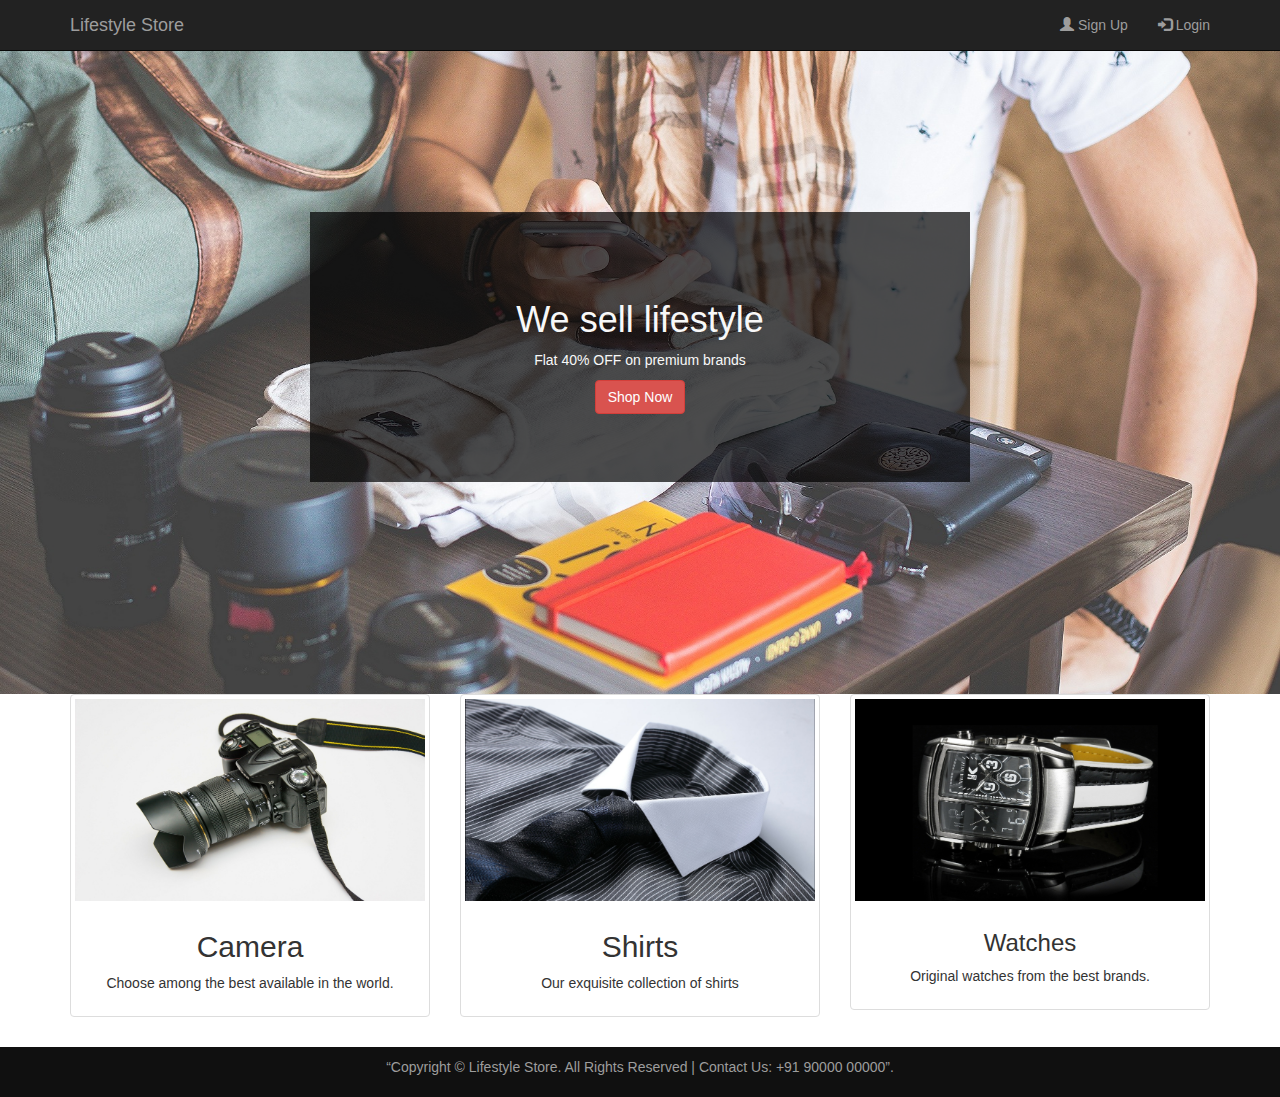
<file: public_html/index.html>
<!DOCTYPE html>
<!--
To change this license header, choose License Headers in Project Properties.
To change this template file, choose Tools | Templates
and open the template in the editor.
-->
<html>
    <head>
        <title>Lifestyle Store</title>
        <link rel="stylesheet" href="bootstrap/bootstrap-3.3.7-dist/css/bootstrap.min.css" type="text/css"/>

          <script type="text/javascript" src="bootstrap/bootstrap-3.3.7-dist/js/jquery-3.5.1.min.js"></script>
        <script type="text/javascript" src="bootstrap/bootstrap-3.3.7-dist/js/bootstrap.min.js"></script>
        <meta name="viewport" content="width=device-width, initial-scale=1.0">
       
        <link rel="stylesheet" type="text/css" href="css3.css">
    </head>
    <body>
        <nav class="navbar navbar-inverse navbar-fixed-top">
            <div class="container">
                <div class="navbar-header">
                    <button type="button" class="navbar-toggle" data-toggle="collapse" data-target="#myNavbar">
                        <span class="icon-bar"></span>
                        <span class="icon-bar"></span>
                        <span class="icon-bar"></span>
                        
                    </button>
                    <a href="#" class="navbar-brand">Lifestyle Store</a>
                </div>
                <div class="collapse navbar-collapse" id="myNavbar">
                    <ul class="nav navbar-nav navbar-right">
                        
                        <li><a href="signup.html"><span class="glyphicon glyphicon-user"></span> Sign Up</a></li>
                        <li><a href="login.html"><span class="glyphicon glyphicon-log-in"></span> Login</a></li>
                    </ul>
                </div>
            </div>
          </nav>
        <div id="banner_image">
            <div class="container">
                <center>
                <div id="banner_content">
                    <h1>We sell lifestyle</h1>
                     <p>Flat 40% OFF on premium brands</p>
                     <a href="products.html" class="btn btn-danger">Shop Now</a>
                </div>
                </center>
            </div>
        </div>
        <div class="container">
         <div class="row text-center">
            <div class="col-sm-4">
                <div class="thumbnail">
                    <img src="image/1.jpg" alt="Responsive image">
                    <div class="caption">
                        <h2>Camera</h2>
                        <p>Choose among the best available in the world.</p>
                    </div>
                   
                    </div>
            </div>
            <div class="col-sm-4">
                <div class="thumbnail">
                    <img src="image/8.jpg" alt="Responsive image">
                    <div class="caption">
                        <h2>Shirts</h2>
                        <p>Our exquisite collection of shirts</p>
                    </div>
                   
                    </div>
            </div>
            <div class="col-sm-4">
                <div class="thumbnail">
                    <img src="image/7.jpg" alt="Responsive image">
                    <div class="caption">
                        <h3>Watches</h3>
                        <p>Original watches from the best brands.</p>
                    </div>
                    
                    </div>
            </div>
            
        </div>
        </div>
        <footer> 
            <div class="container">
                <center>
                    <p>“Copyright © Lifestyle Store. All Rights Reserved | Contact Us: +91 90000 00000”.</p>
                </center>
            </div>
        </footer>
    </body>
</html>
</file>
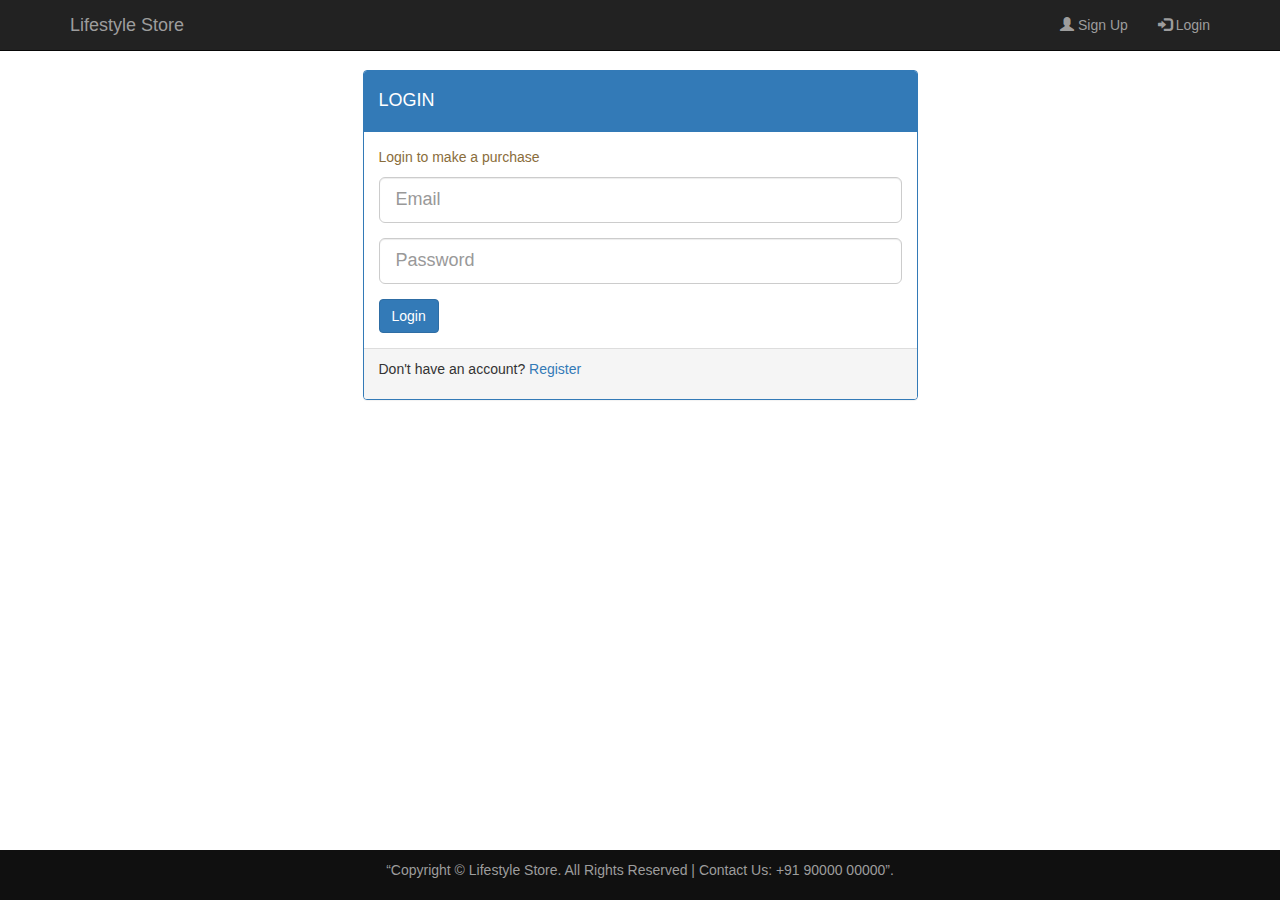
<file: public_html/login.html>
<!DOCTYPE html>
<!--
To change this license header, choose License Headers in Project Properties.
To change this template file, choose Tools | Templates
and open the template in the editor.
-->
<html>
    <head>
        <title>login</title>
       <link rel="stylesheet" href="bootstrap/bootstrap-3.3.7-dist/css/bootstrap.min.css" type="text/css"/>

          <script type="text/javascript" src="bootstrap/bootstrap-3.3.7-dist/js/jquery-3.5.1.min.js"></script>
        <script type="text/javascript" src="bootstrap/bootstrap-3.3.7-dist/js/bootstrap.min.js"></script>
        <meta name="viewport" content="width=device-width, initial-scale=1.0">
        <link rel="stylesheet" type="text/css" href="css2.css">
    </head>
    <body>
     <nav class="navbar navbar-inverse navbar-fixed-top">
            <div class="container">
                <div class="navbar-header">
                    <button type="button" class="navbar-toggle" data-toggle="collapse" data-target="#myNavbar">
                        <span class="icon-bar"></span>
                        <span class="icon-bar"></span>
                        <span class="icon-bar"></span>
                        
                    </button>
                    <a href="index.html" class="navbar-brand">Lifestyle Store</a>
                </div>
                <div class="collapse navbar-collapse" id="myNavbar">
                    <ul class="nav navbar-nav navbar-right">
                        
                        <li><a href="signup.html"><span class="glyphicon glyphicon-user"></span> Sign Up</a></li>
                        <li><a href="login.html"><span class="glyphicon glyphicon-log-in"></span> Login</a></li>
                    </ul>
                </div>
            </div>
          </nav>
    
         <div class="container">
             
            <div class="row row_style">
                
                <div class="col-xs-6 col-xs-offset-3">
                    
                    <div class="panel panel-primary">
                        <div class="panel-heading">
                            <h4>LOGIN</h4>
                        </div>
                        <div class="panel-body">
                            <p class="text-warning">Login to make a purchase</p>
                            
                            <form>
                        <div class="form-group">
                            
                        <input type="email" class="form-control input-lg" placeholder="Email"  name="email">
                        </div>
                        <div class="form-group">
                            
                            <input type="password" class="form-control input-lg" placeholder="Password" name="password">
                        </div>
                            </form>
                            <button class="btn btn-primary">Login</button>
                        </div>
                       
                    
                     <div class="panel-footer">
                            <p>Don't have an account?<a href="signup.html"> Register</a></p>
                     </div>
                        </div>
                </div>
                
            </div>
             
        </div>
       <footer>
            <div class="container">
                <center>
                    <p>“Copyright © Lifestyle Store. All Rights Reserved | Contact Us: +91 90000 00000”.</p>
                </center>
            </div>
        </footer>
    </body>
</html>
</file>
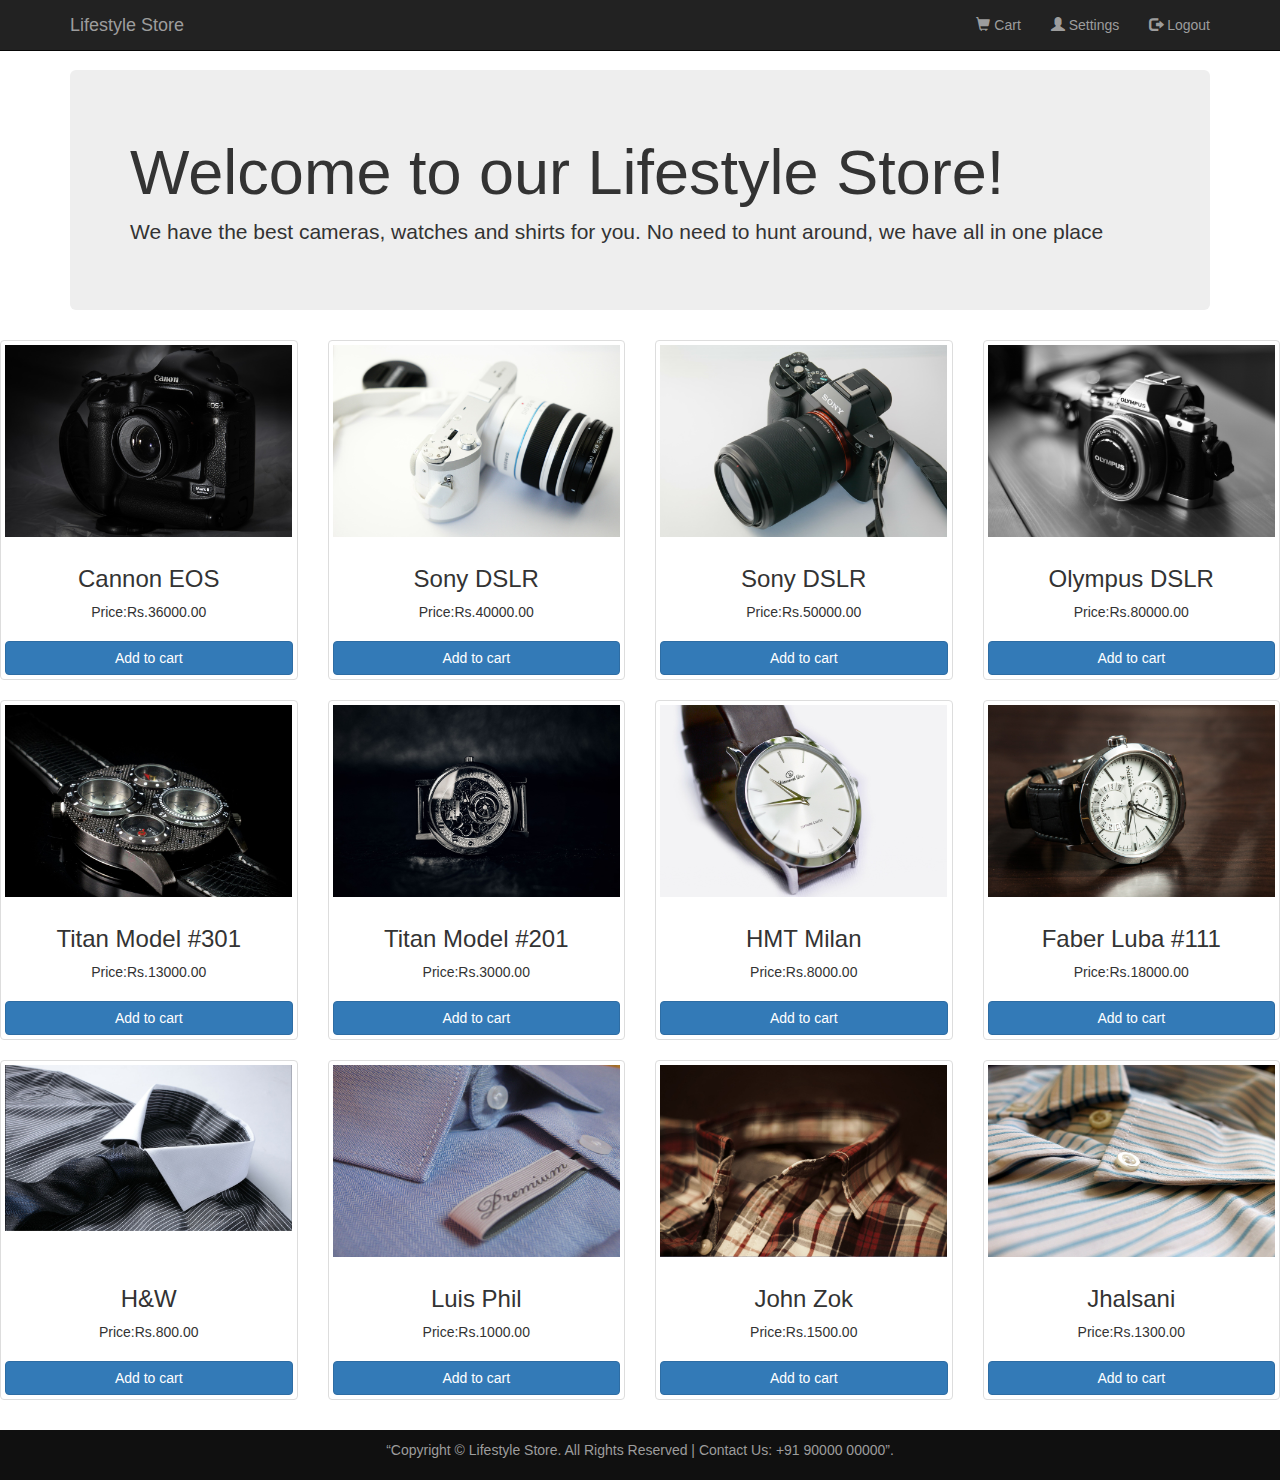
<file: public_html/products.html>
<!DOCTYPE html>
<!--
To change this license header, choose License Headers in Project Properties.
To change this template file, choose Tools | Templates
and open the template in the editor.
-->
<html>
    <head>
        <title>products</title>
          <link rel="stylesheet" href="bootstrap/bootstrap-3.3.7-dist/css/bootstrap.min.css" type="text/css"/>

          <script type="text/javascript" src="bootstrap/bootstrap-3.3.7-dist/js/jquery-3.5.1.min.js"></script>
        <script type="text/javascript" src="bootstrap/bootstrap-3.3.7-dist/js/bootstrap.min.js"></script>
        <meta name="viewport" content="width=device-width, initial-scale=1.0">
         <link rel="stylesheet" type="text/css" href="css3.css">
    </head>
    <body>
         <nav class="navbar navbar-inverse navbar-fixed-top">
            <div class="container">
                <div class="navbar-header">
                    <button type="button" class="navbar-toggle" data-toggle="collapse" data-target="#myNavbar">
                        <span class="icon-bar"></span>
                        <span class="icon-bar"></span>
                        <span class="icon-bar"></span>
                        
                    </button>
                    <a href="index.html" class="navbar-brand">Lifestyle Store</a>
                </div>
                <div class="collapse navbar-collapse" id="myNavbar">
                    <ul class="nav navbar-nav navbar-right">
                        
                        <li><a href="cart.html"><span class="glyphicon glyphicon-shopping-cart"></span> Cart</a></li>
                        <li><a href="settings.html"><span class="glyphicon glyphicon-user"></span> Settings</a></li>
                        <li><a href="logout.html"><span class="glyphicon glyphicon-log-out"></span> Logout</a></li>
                    </ul>
                </div>
            </div>
          </nav>
        <div class="container">
            <div class="jumbotron">
                <h1>Welcome to our Lifestyle Store!</h1>
                <p>We have the best cameras, watches and shirts for you. No need to hunt around, we have all in one place</p>
            </div>
        </div>
        <div class="row text-center">
            <div class="col-md-3 col-sm-6">
                <div class="thumbnail">
                    <img src="image/5.jpg" alt="Responsive image">
                    <div class="caption">
                        <h3>Cannon EOS</h3>
                        <p>Price:Rs.36000.00</p>
                    </div>
                    <button class="btn btn-primary btn-block">Add to cart</button>
                    </div>
            </div>
            <div class="col-md-3 col-sm-6">
                <div class="thumbnail">
                    <img src="image/2.jpg" alt="Responsive image">
                    <div class="caption">
                        <h3>Sony DSLR</h3>
                        <p>Price:Rs.40000.00</p>
                    </div>
                    <button class="btn btn-primary btn-block">Add to cart</button>
                    </div>
            </div>
            <div class="col-md-3 col-sm-6">
                <div class="thumbnail">
                    <img src="image/3.jpg" alt="Responsive image">
                    <div class="caption">
                        <h3>Sony DSLR</h3>
                        <p>Price:Rs.50000.00</p>
                    </div>
                    <button class="btn btn-primary btn-block">Add to cart</button>
                    </div>
            </div>
            <div class="col-md-3 col-sm-6">
                <div class="thumbnail">
                    <img src="image/4.jpg" alt="Responsive image">
                    <div class="caption">
                        <h3>Olympus DSLR</h3>
                        <p>Price:Rs.80000.00</p>
                    </div>
                    <button class="btn btn-primary btn-block">Add to cart</button>
                    </div>
            </div>
        </div>
        <div class="row text-center">
            <div class="col-md-3 col-sm-6">
                <div class="thumbnail">
                    <img src="image/9.jpg" alt="Responsive image">
                    <div class="caption">
                        <h3>Titan Model #301</h3>
                        <p>Price:Rs.13000.00</p>
                    </div>
                    <button class="btn btn-primary btn-block">Add to cart</button>
                    </div>
            </div>
            <div class="col-md-3 col-sm-6">
                <div class="thumbnail">
                    <img src="image/10.jpg" alt="Responsive image">
                    <div class="caption">
                        <h3>Titan Model #201</h3>
                        <p>Price:Rs.3000.00</p>
                    </div>
                    <button class="btn btn-primary btn-block">Add to cart</button>
                    </div>
            </div>
            <div class="col-md-3 col-sm-6">
                <div class="thumbnail">
                    <img src="image/11.jpg" alt="Responsive image">
                    <div class="caption">
                        <h3>HMT Milan</h3>
                        <p>Price:Rs.8000.00</p>
                    </div>
                    <button class="btn btn-primary btn-block">Add to cart</button>
                    </div>
            </div>
            <div class="col-md-3 col-sm-6">
                <div class="thumbnail">
                    <img src="image/12.jpg" alt="Responsive image">
                    <div class="caption">
                        <h3>Faber Luba #111</h3>
                        <p>Price:Rs.18000.00</p>
                    </div>
                    <button class="btn btn-primary btn-block">Add to cart</button>
                    </div>
            </div>
        </div>
        <div class="row text-center">
            <div class="col-md-3 col-sm-6">
                <div class="thumbnail">
                    <img src="image/p8.jpg" alt="Responsive image">
                    <div class="caption">
                        <h3>H&W</h3>
                        <p>Price:Rs.800.00</p>
                    </div>
                    <button class="btn btn-primary btn-block">Add to cart</button>
                    </div>
            </div>
            <div class="col-md-3 col-sm-6">
                <div class="thumbnail">
                    <img src="image/6.jpg" alt="Responsive image">
                    <div class="caption">
                        <h3>Luis Phil</h3>
                        <p>Price:Rs.1000.00</p>
                    </div>
                    <button class="btn btn-primary btn-block">Add to cart</button>
                    </div>
            </div>
            <div class="col-md-3 col-sm-6">
                <div class="thumbnail">
                    <img src="image/13.jpg" alt="Responsive image">
                    <div class="caption">
                        <h3>John Zok</h3>
                        <p>Price:Rs.1500.00</p>
                    </div>
                    <button class="btn btn-primary btn-block">Add to cart</button>
                    </div>
            </div>
            <div class="col-md-3 col-sm-6">
                <div class="thumbnail">
                    <img src="image/14.jpg" alt="Responsive image">
                    <div class="caption">
                        <h3>Jhalsani</h3>
                        <p>Price:Rs.1300.00</p>
                    </div>
                    <button class="btn btn-primary btn-block">Add to cart</button>
                    </div>
            </div>
        </div>
         <footer>
            <div class="container">
                <center>
                    <p>“Copyright © Lifestyle Store. All Rights Reserved | Contact Us: +91 90000 00000”.</p>
                </center>
            </div>
        </footer>
    </body>
</html>
</file>
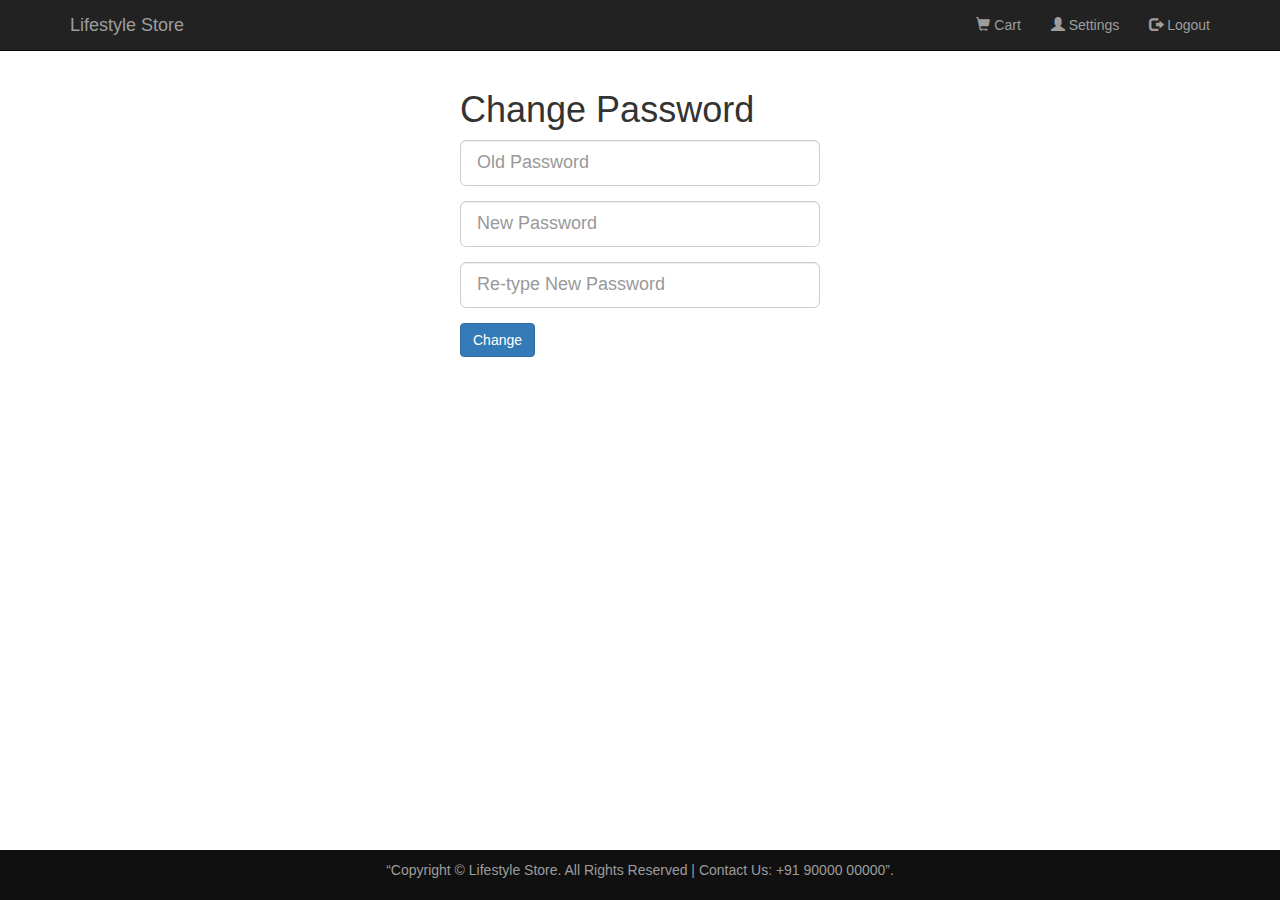
<file: public_html/settings.html>
<!DOCTYPE html>
<!--
To change this license header, choose License Headers in Project Properties.
To change this template file, choose Tools | Templates
and open the template in the editor.
-->
<html>
    <head>
        <title>settings</title>
        <link rel="stylesheet" href="bootstrap/bootstrap-3.3.7-dist/css/bootstrap.min.css" type="text/css"/>

          <script type="text/javascript" src="bootstrap/bootstrap-3.3.7-dist/js/jquery-3.5.1.min.js"></script>
        <script type="text/javascript" src="bootstrap/bootstrap-3.3.7-dist/js/bootstrap.min.js"></script>
        <meta name="viewport" content="width=device-width, initial-scale=1.0">
        <link rel="stylesheet" type="text/css" href="css2.css">
    </head>
    <body>
       <nav class="navbar navbar-inverse navbar-fixed-top">
            <div class="container">
                <div class="navbar-header">
                    <button type="button" class="navbar-toggle" data-toggle="collapse" data-target="#myNavbar">
                        <span class="icon-bar"></span>
                        <span class="icon-bar"></span>
                        <span class="icon-bar"></span>
                        
                    </button>
                    <a href="index.html" class="navbar-brand">Lifestyle Store</a>
                </div>
                <div class="collapse navbar-collapse" id="myNavbar">
                    <ul class="nav navbar-nav navbar-right">
                        
                        <li><a href="cart.html"><span class="glyphicon glyphicon-shopping-cart"></span> Cart</a></li>
                        <li><a href="settings.html"><span class="glyphicon glyphicon-user"></span> Settings</a></li>
                        <li><a href="logout.html"><span class="glyphicon glyphicon-log-out"></span> Logout</a></li>
                    </ul>
                </div>
            </div>
          </nav>
        <div class="container">
            
            <div class="row row_style ">
                <div class="col-xs-4 col-xs-offset-4
                     ">
                    <h1>Change Password</h1>
                    <form>
                        <div class="form-group">
                            <input type="password" class="form-control input-lg" placeholder="Old Password"  name="old password">
                        </div>
                        <div class="form-group">
                            <input type="password" class="form-control input-lg" placeholder="New Password"  name="New Password">
                        </div>
                        <div class="form-group">
                            <input type="password" class="form-control input-lg" placeholder="Re-type New Password"  name="RTNpassword">
                        </div>
                        
                        <input type="submit" value="Change" class="btn btn-primary">
                    </form>
                </div>
            </div>
          
        </div>
        <footer>
            <div class="container">
                <center>
                    <p>“Copyright © Lifestyle Store. All Rights Reserved | Contact Us: +91 90000 00000”.</p>
                </center>
            </div>
        </footer>
    </body>
</html>
</file>
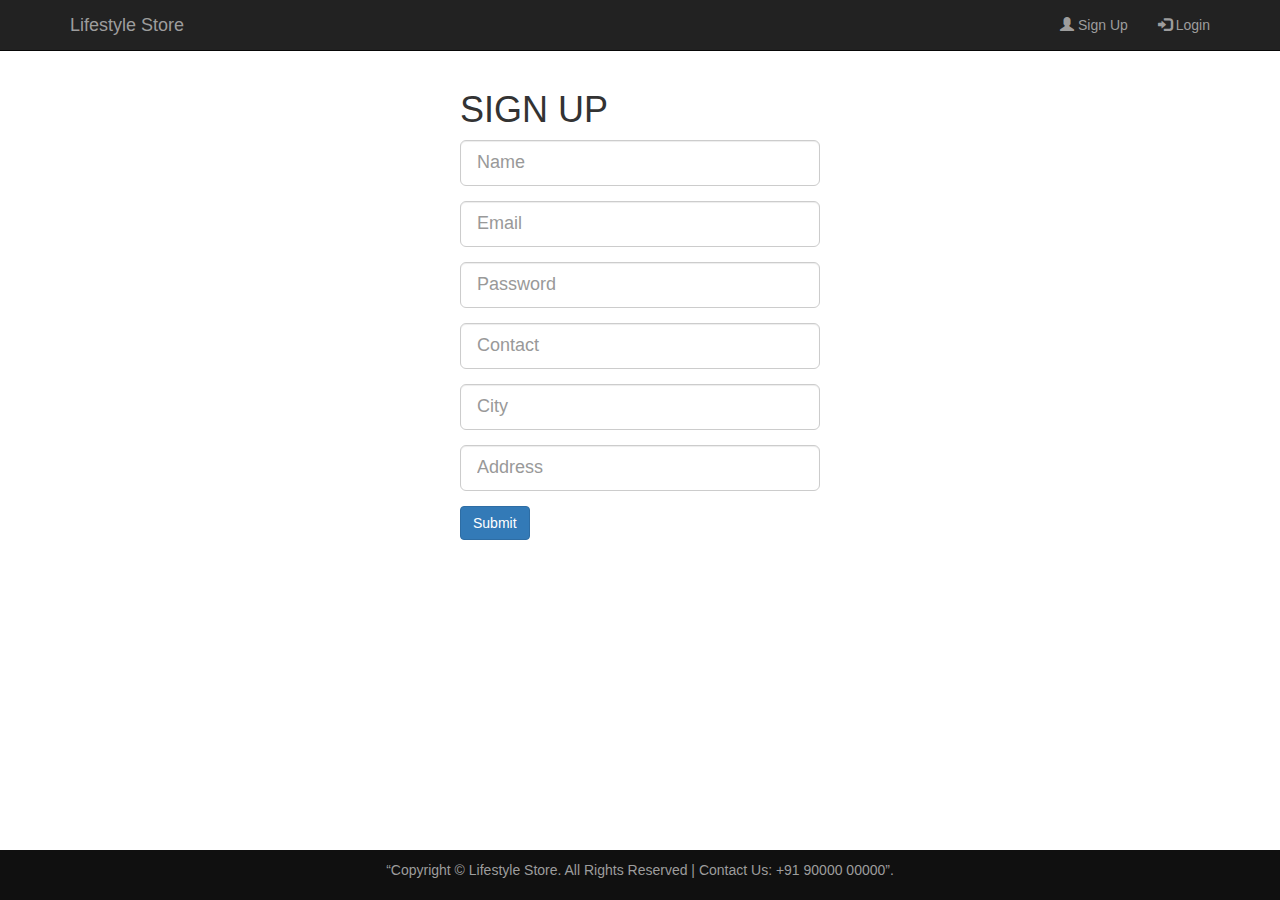
<file: public_html/signup.html>
<!DOCTYPE html>
<!--
To change this license header, choose License Headers in Project Properties.
To change this template file, choose Tools | Templates
and open the template in the editor.
-->
<html>
    <head>
        <title>signup</title>
        <link rel="stylesheet" href="bootstrap/bootstrap-3.3.7-dist/css/bootstrap.min.css" type="text/css"/>

          <script type="text/javascript" src="bootstrap/bootstrap-3.3.7-dist/js/jquery-3.5.1.min.js"></script>
        <script type="text/javascript" src="bootstrap/bootstrap-3.3.7-dist/js/bootstrap.min.js"></script>
        <meta name="viewport" content="width=device-width, initial-scale=1.0">
        <link rel="stylesheet" type="text/css" href="css2.css">
    </head>
    <body>
        <nav class="navbar navbar-inverse navbar-fixed-top">
            <div class="container">
                <div class="navbar-header">
                    <button type="button" class="navbar-toggle" data-toggle="collapse" data-target="#myNavbar">
                        <span class="icon-bar"></span>
                        <span class="icon-bar"></span>
                        <span class="icon-bar"></span>
                        
                    </button>
                    <a href="index.html" class="navbar-brand">Lifestyle Store</a>
                </div>
                <div class="collapse navbar-collapse" id="myNavbar">
                    <ul class="nav navbar-nav navbar-right">
                        
                        <li><a href="signup.html"><span class="glyphicon glyphicon-user"></span> Sign Up</a></li>
                        <li><a href="login.html"><span class="glyphicon glyphicon-log-in"></span> Login</a></li>
                    </ul>
                </div>
            </div>
          </nav>
        <div class="container">
            
            <div class="row row_style ">
                <div class="col-xs-4 col-xs-offset-4
                     ">
                    <h1>SIGN UP</h1>
                    <form>
                        <div class="form-group">
                            <input type="text" class="form-control input-lg" placeholder="Name"  name="name">
                        </div>
                        <div class="form-group">
                            <input type="email" class="form-control input-lg" placeholder="Email"  name="email">
                        </div>
                        <div class="form-group">
                            <input type="password" class="form-control input-lg" placeholder="Password"  name="password">
                        </div>
                        <div class="form-group">
                            <input type="number" class="form-control input-lg" placeholder="Contact"  name="contact">
                        </div>
                        <div class="form-group">
                            <input type="text" class="form-control input-lg" placeholder="City"  name="city">
                        </div>
                        <div class="form-group">
                            <input type="text" class="form-control input-lg" placeholder="Address"  name="address">
                        </div>
                        <input type="submit" value="Submit" class="btn btn-primary">
                    </form>
                </div>
            </div>
          
        </div>
             <footer>
            <div class="container">
                <center>
                    <p>“Copyright © Lifestyle Store. All Rights Reserved | Contact Us: +91 90000 00000”.</p>
                </center>
            </div>
        </footer>
            
            
    </body>
</html>
</file>
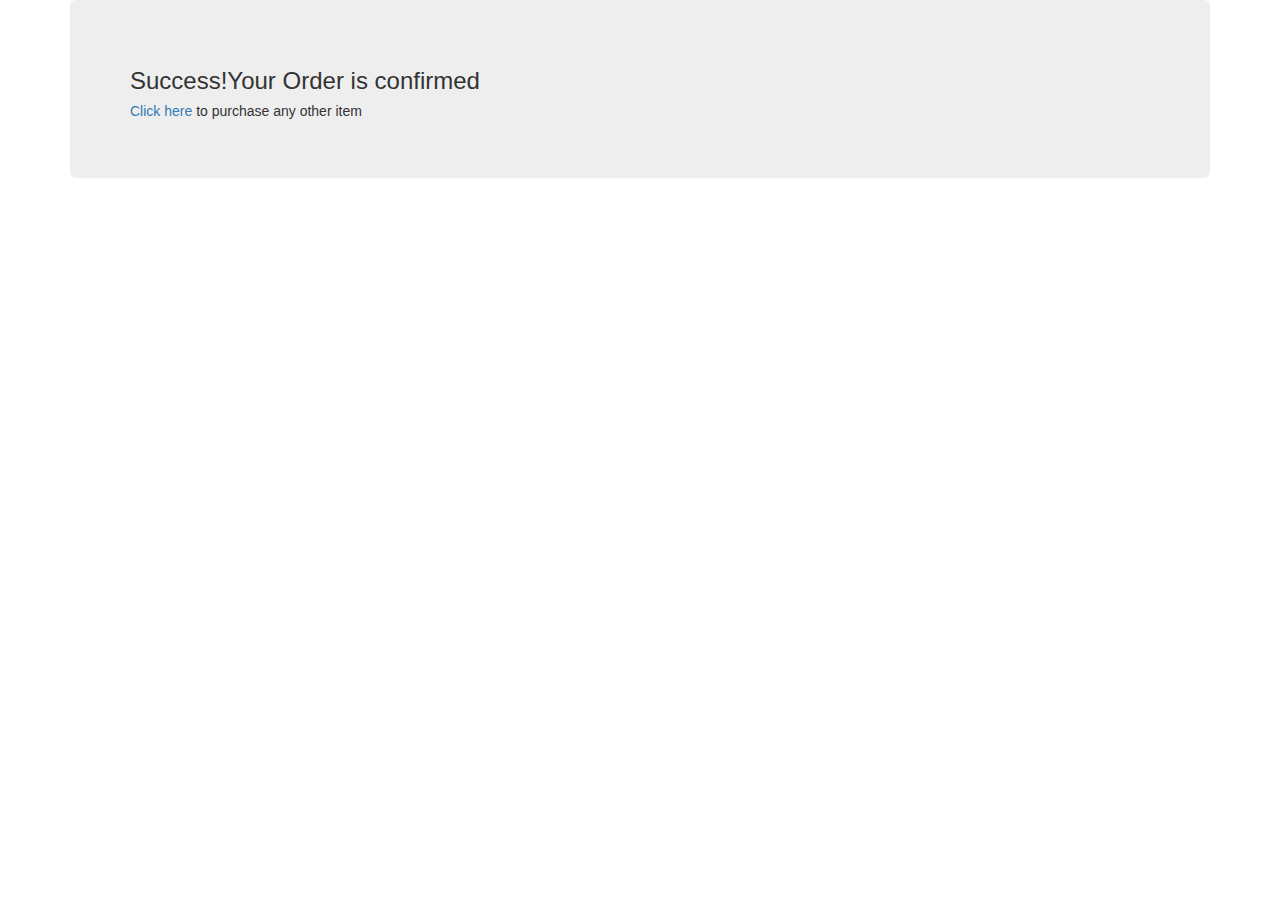
<file: public_html/success.html>
<!DOCTYPE html>
<!--
To change this license header, choose License Headers in Project Properties.
To change this template file, choose Tools | Templates
and open the template in the editor.
-->
<html>
    <head>
        <title>success</title>
       <link rel="stylesheet" href="bootstrap/bootstrap-3.3.7-dist/css/bootstrap.min.css" type="text/css"/>

          <script type="text/javascript" src="bootstrap/bootstrap-3.3.7-dist/js/jquery-3.5.1.min.js"></script>
        <script type="text/javascript" src="bootstrap/bootstrap-3.3.7-dist/js/bootstrap.min.js"></script>
        <meta name="viewport" content="width=device-width, initial-scale=1.0">
        <link rel="stylesheet" type="text/css" href="css2.css">
       
    </head>
    <body>
       <div class="container">
            <div class="jumbotron">
                <h3>Success!Your Order is confirmed</h3>
                <h5><a href="products.html">Click here</a> to purchase any other item</h5>
            </div>
        </div>
    </body>
</html>
</file>
<file: public_html/css3.css>
/*
To change this license header, choose License Headers in Project Properties.
To change this template file, choose Tools | Templates
and open the template in the editor.
*/
/* 
    Created on : 26 May, 2020, 3:05:22 PM
    Author     : Subash Vasan S S
*/
#banner_image{
    padding-top: 75px;
   padding-bottom: 75px;
  
   text-align: center;
   color: #f8f8f8;
   background: url("image/intro-bg_1.jpg")no-repeat center center;
   background-size: cover;
  
}

#banner_content{
    position: relative;
    padding-top: 6%;
    padding-bottom: 6%;
    margin-top: 12%;
    margin-bottom: 12%;
    background-color: rgba(0, 0, 0, 0.7);
    max-width: 660px;
}
footer{
     margin-top: 10px;
    padding: 10px 0;
    background-color: #101010;
    color:#9d9d9d;
    bottom: 0;
    width: 100%;
  
}
 .jumbotron{
                margin-top: 70px;
            }
</file>
<file: public_html/css2.css>
/*
To change this license header, choose License Headers in Project Properties.
To change this template file, choose Tools | Templates
and open the template in the editor.
*/
/* 
    Created on : 25 May, 2020, 9:53:27 PM
    Author     : Subash Vasan S S
*/


footer{
     position: fixed;
    padding: 10px 0;
    background-color: #101010;
    color:#9d9d9d;
    bottom: 0;
    width: 100%;
    margin-top: 10px;
}

.row_style{
                margin-top: 70px;
               
            }
           
            table{
                margin-top: 70px;
            }
</file>
